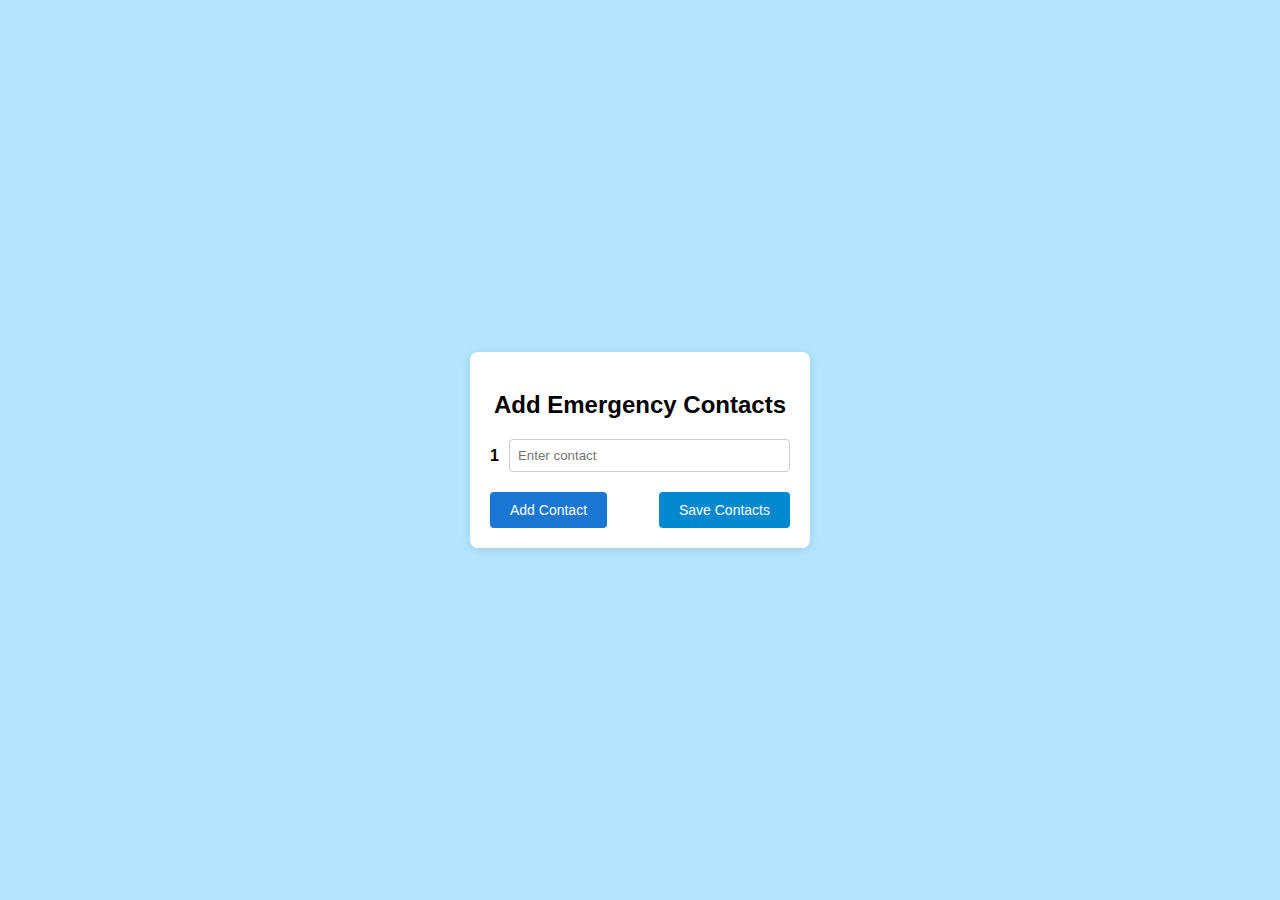
<file: Confident Cuff App/templates/add-contact.html>
<!DOCTYPE html>
<html lang="en">
<head>
  <meta charset="UTF-8">
  <meta name="viewport" content="width=device-width, initial-scale=1.0">
  <title>Add Emergency Contacts</title>
  <style>
    body {
      background-color: #b3e5fc;
      display: flex;
      justify-content: center;
      align-items: center;
      height: 100vh;
      margin: 0;
      font-family: Arial, sans-serif;
    }
    .container {
      background-color: white;
      padding: 20px;
      border-radius: 8px;
      box-shadow: 0 2px 10px rgba(0, 0, 0, 0.1);
      width: 300px;
      text-align: center;
    }
    h2 {
      margin-bottom: 20px;
    }
    .contact-input {
      display: flex;
      align-items: center;
      margin-bottom: 10px;
      display: none; /* Initially hide all input fields */
    }
    .contact-input.visible {
      display: flex; /* Show input field when enabled */
    }
    .contact-input span {
      margin-right: 10px;
      font-weight: bold;
    }
    .contact-input input {
      flex: 1;
      padding: 8px;
      border: 1px solid #ccc;
      border-radius: 4px;
    }
    .buttons {
      display: flex;
      justify-content: space-between;
      margin-top: 20px;
    }
    button {
      padding: 10px 20px;
      border: none;
      border-radius: 4px;
      cursor: pointer;
      font-size: 14px;
    }
    #addContactBtn {
      background-color: #1976d2;
      color: white;
    }
    #saveContactsBtn {
      background-color: #0288d1;
      color: white;
    }
    #message {
      margin-top: 10px;
      color: green;
      display: none;
    }
  </style>
</head>
<body>
  <div class="container">
    <h2>Add Emergency Contacts</h2>
    <div class="contact-input visible">
      <span>1</span>
      <input type="text" class="contact" placeholder="Enter contact">
    </div>
    <div class="contact-input">
      <span>2</span>
      <input type="text" class="contact" placeholder="Enter contact">
    </div>
    <div class="contact-input">
      <span>3</span>
      <input type="text" class="contact" placeholder="Enter contact">
    </div>
    <div class="contact-input">
      <span>4</span>
      <input type="text" class="contact" placeholder="Enter contact">
    </div>
    <div class="contact-input">
      <span>5</span>
      <input type="text" class="contact" placeholder="Enter contact">
    </div>
    <div class="buttons">
      <button id="addContactBtn">Add Contact</button>
      <button id="saveContactsBtn">Save Contacts</button>
    </div>
    <div id="message">Contacts saved successfully</div>
  </div>

  <script>
    const addContactBtn = document.getElementById('addContactBtn');
    const saveContactsBtn = document.getElementById('saveContactsBtn');
    const message = document.getElementById('message');
    const inputDivs = document.querySelectorAll('.contact-input');

    let visibleInputs = 1; // Start with 1 visible input field

    addContactBtn.addEventListener('click', () => {
      if (visibleInputs < inputDivs.length) {
        inputDivs[visibleInputs].classList.add('visible');
        visibleInputs++;
      }
    });

    saveContactsBtn.addEventListener('click', () => {
      message.style.display = 'block';
      setTimeout(() => {
        message.style.display = 'none';
      }, 2000);
    });
  </script>
</body>
</html>
</file>
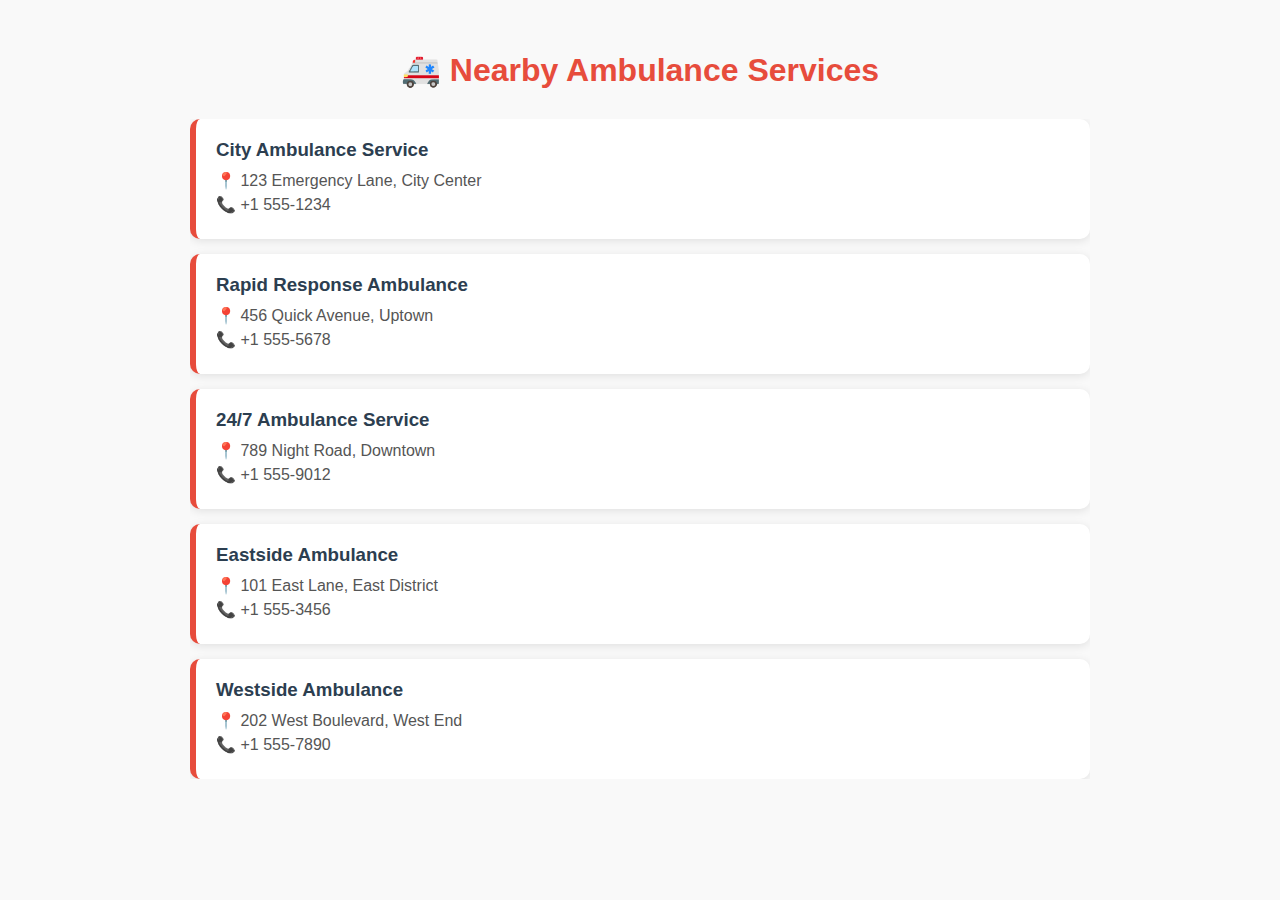
<file: Confident Cuff App/templates/ambulance.html>
<!DOCTYPE html>
<html lang="en">

<head>
    <meta charset="UTF-8">
    <meta name="viewport" content="width=device-width, initial-scale=1.0">
    <title>Nearby Ambulance Services</title>
    <style>
        body {
            font-family: 'Segoe UI', sans-serif;
            background: #f9f9f9;
            margin: 0;
            padding: 0;
        }
        
        .container {
            max-width: 900px;
            margin: 0 auto;
            padding: 30px 20px;
        }
        
        h1 {
            text-align: center;
            margin-bottom: 30px;
            color: #e74c3c;
        }
        
        .ambulance-container {
            display: flex;
            flex-direction: column;
            gap: 15px;
            max-height: 80vh;
            overflow-y: auto;
        }
        
        .ambulance-card {
            background: white;
            padding: 20px;
            border-left: 6px solid #e74c3c;
            box-shadow: 0 2px 10px rgba(0, 0, 0, 0.1);
            border-radius: 10px;
        }
        
        .ambulance-card h3 {
            margin: 0 0 10px;
            color: #2c3e50;
        }
        
        .ambulance-card p {
            margin: 5px 0;
            color: #555;
        }
    </style>
</head>

<body>
    <div class="container">
        <h1>🚑 Nearby Ambulance Services</h1>
        <div id="ambulanceContainer" class="ambulance-container"></div>
    </div>

    <script>
        document.addEventListener('DOMContentLoaded', () => {
            const container = document.getElementById('ambulanceContainer');

            // Hardcoded ambulance data
            const ambulances = [{
                name: "City Ambulance Service",
                address: "123 Emergency Lane, City Center",
                phone: "+1 555-1234"
            }, {
                name: "Rapid Response Ambulance",
                address: "456 Quick Avenue, Uptown",
                phone: "+1 555-5678"
            }, {
                name: "24/7 Ambulance Service",
                address: "789 Night Road, Downtown",
                phone: "+1 555-9012"
            }, {
                name: "Eastside Ambulance",
                address: "101 East Lane, East District",
                phone: "+1 555-3456"
            }, {
                name: "Westside Ambulance",
                address: "202 West Boulevard, West End",
                phone: "+1 555-7890"
            }];

            // Display ambulance data
            ambulances.forEach(ambulance => {
                const card = document.createElement('div');
                card.className = 'ambulance-card';
                card.innerHTML = `
                    <h3>${ambulance.name}</h3>
                    <p>📍 ${ambulance.address}</p>
                    <p>📞 ${ambulance.phone}</p>
                `;
                container.appendChild(card);
            });
        });
    </script>
</body>

</html>
</file>
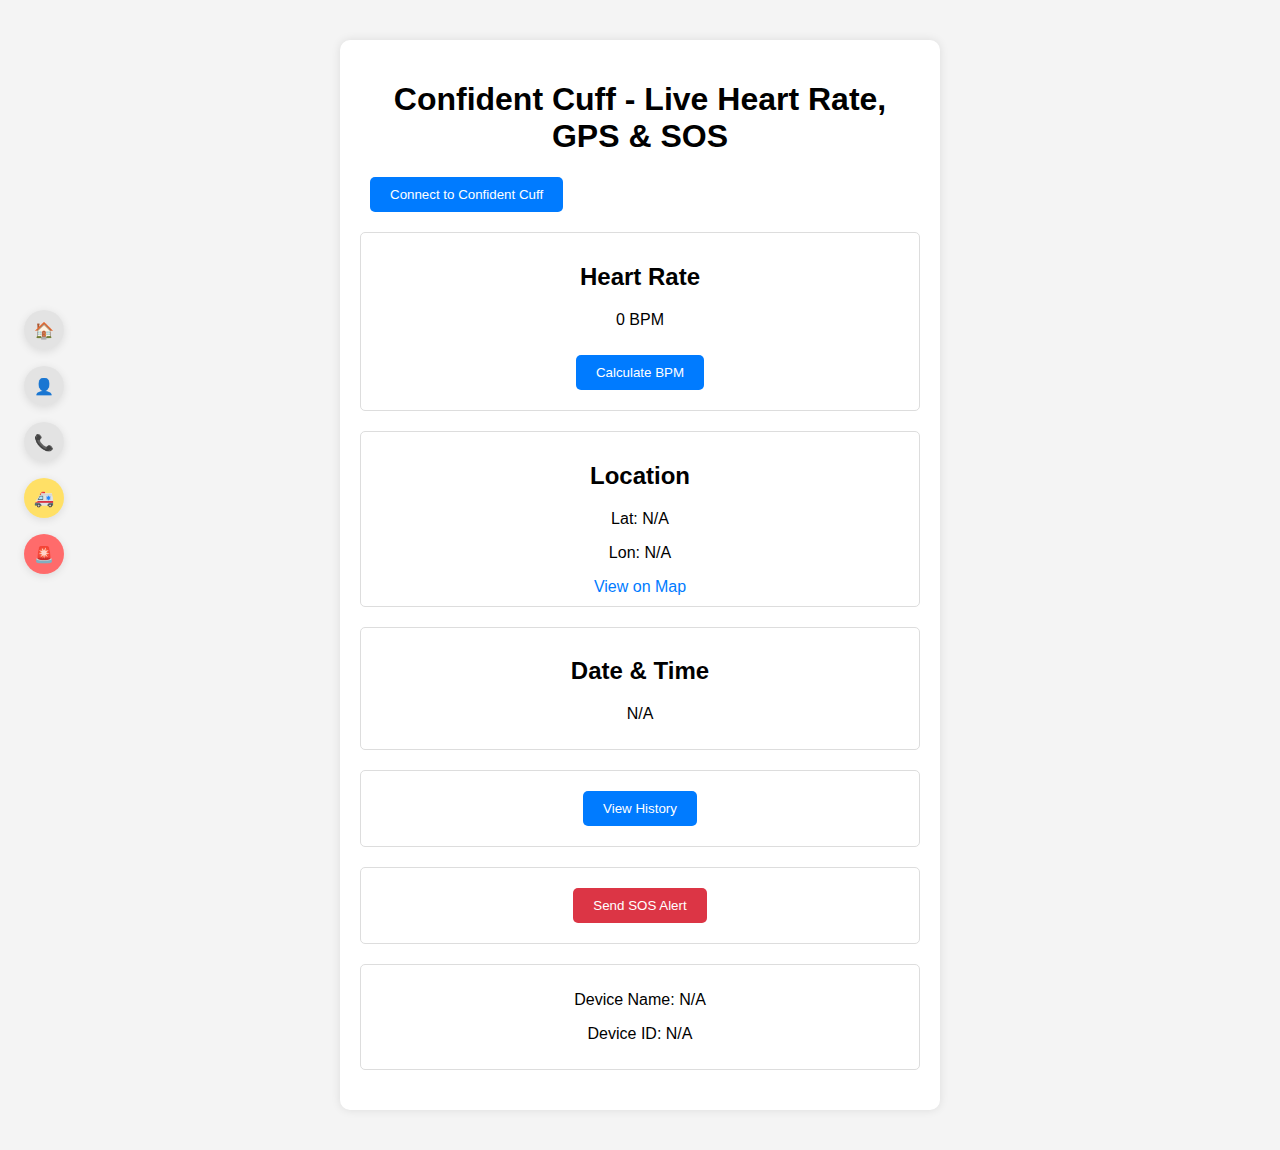
<file: Confident Cuff App/templates/ble.html>
<!DOCTYPE html>
<html lang="en">
<head>
    <meta charset="UTF-8">
    <meta name="viewport" content="width=device-width, initial-scale=1.0">
    <title>Confident Cuff</title>
    <style>
        body {
            font-family: Arial, sans-serif;
            max-width: 600px;
            margin: 20px auto;
            padding: 20px;
            text-align: center;
            background-color: #f4f4f4;
        }
        .container {
            background: white;
            padding: 20px;
            border-radius: 10px;
            box-shadow: 0 0 10px rgba(0,0,0,0.1);
        }
        button {
            padding: 10px 20px;
            margin: 10px;
            background-color: #007bff;
            color: white;
            border: none;
            border-radius: 5px;
            cursor: pointer;
        }
        button:hover {
            background-color: #0056b3;
        }
        .section {
            margin: 20px 0;
            padding: 10px;
            border: 1px solid #ddd;
            border-radius: 5px;
        }
        .sos-button {
            background-color: #dc3545;
        }
        .sos-button:hover {
            background-color: #c82333;
        }
        #mapLink {
            color: #007bff;
            text-decoration: none;
        }
        #mapLink:hover {
            text-decoration: underline;
        }
        #connectButton {
            display: block;
        }
        #connectButton.hidden {
            display: none;
        }
    </style>
</head>
<body>
    <!-- Floating Sidebar -->
    <div style="
        position: fixed;
        top: 50%;
        left: 24px;
        transform: translateY(-50%);
        z-index: 1000;
        display: flex;
        flex-direction: column;
        align-items: center;
    ">
        <div style="width:40px; height:40px; margin-bottom:16px; border-radius:50%; background:#e3e3e3; display:flex; align-items:center; justify-content:center; box-shadow:0 2px 8px rgba(0,0,0,0.1); cursor:pointer;" onclick="window.location.href='index.html'">
            <span title="Home">🏠</span>
        </div>
        <div style="width:40px; height:40px; margin-bottom:16px; border-radius:50%; background:#e3e3e3; display:flex; align-items:center; justify-content:center; box-shadow:0 2px 8px rgba(0,0,0,0.1); cursor:pointer;" onclick="window.location.href='profile.html'">
            <span title="Profile">👤</span>
        </div>
        <div style="width:40px; height:40px; margin-bottom:16px; border-radius:50%; background:#e3e3e3; display:flex; align-items:center; justify-content:center; box-shadow:0 2px 8px rgba(0,0,0,0.1); cursor:pointer;" onclick="window.location.href='add-contact.html'">
            <span title="Contacts">📞</span>
        </div>
        <div style="width:40px; height:40px; margin-bottom:16px; border-radius:50%; background:#ffe066; display:flex; align-items:center; justify-content:center; box-shadow:0 2px 8px rgba(0,0,0,0.1); cursor:pointer;" onclick="window.location.href='ambulance.html'">
            <span title="Ambulance">🚑</span>
        </div>
        <div style="width:40px; height:40px; margin-bottom:16px; border-radius:50%; background:#ff6b6b; display:flex; align-items:center; justify-content:center; box-shadow:0 2px 8px rgba(0,0,0,0.1); cursor:pointer;" onclick="window.location.href='police.html'">
            <span title="SOS">🚨</span>
        </div>
    </div>
    <!-- Main Content -->
    <div class="container">
        <h1>Confident Cuff - Live Heart Rate, GPS & SOS</h1>
        <button id="connectButton">Connect to Confident Cuff</button>

        <div class="section">
            <h2>Heart Rate</h2>
            <p id="heartRate">0 BPM</p>
            <button onclick="calculateBPM()">Calculate BPM</button>
        </div>

        <div class="section">
            <h2>Location</h2>
            <p id="latitude">Lat: N/A</p>
            <p id="longitude">Lon: N/A</p>
            <a id="mapLink" href="#" target="_blank">View on Map</a>
        </div>

        <div class="section">
            <h2>Date & Time</h2>
            <p id="dateTime">N/A</p>
        </div>

        <div class="section">
            <button onclick="viewHistory()">View History</button>
        </div>

        <div class="section">
            <button class="sos-button" onclick="sendSOS()">Send SOS Alert</button>
        </div>

        <div class="section">
            <p>Device Name: <span id="deviceName">N/A</span></p>
            <p>Device ID: <span id="deviceId">N/A</span></p>
        </div>
    </div>

    <script>
        const SERVICE_UUID = '4fafc201-1fb5-459e-8fcc-c5c9c331914b';
        const PULSE_CHARACTERISTIC_UUID = 'beb5483e-36e1-4688-b7f5-ea07361b26a8';
        const GPS_CHARACTERISTIC_UUID = '6d3f2a1e-5f9c-4a8b-9c7a-2b8e0d9f1c3e';

        let device, pulseCharacteristic, gpsCharacteristic;
        let bpmHistory = [];
        let bpmBuffer = []; // For smoothing heart rate

        async function connectDevice() {
            try {
                device = await navigator.bluetooth.requestDevice({
                    filters: [{ name: 'ConfidentCuff' }],
                    optionalServices: [SERVICE_UUID]
                });

                const server = await device.gatt.connect();
                const service = await server.getPrimaryService(SERVICE_UUID);
                pulseCharacteristic = await service.getCharacteristic(PULSE_CHARACTERISTIC_UUID);
                gpsCharacteristic = await service.getCharacteristic(GPS_CHARACTERISTIC_UUID);

                document.getElementById('deviceName').textContent = device.name;
                document.getElementById('deviceId').textContent = device.id;
                document.getElementById('connectButton').classList.add('hidden');

                await pulseCharacteristic.startNotifications();
                await gpsCharacteristic.startNotifications();

                pulseCharacteristic.addEventListener('characteristicvaluechanged', handlePulseData);
                gpsCharacteristic.addEventListener('characteristicvaluechanged', handleGPSData);

                updateDateTime();
            } catch (error) {
                console.error('Connection failed:', error);
                alert('Failed to connect to Confident Cuff');
            }
        }

        function disconnectDevice() {
            if (device && device.gatt.connected) {
                device.gatt.disconnect();
                document.getElementById('deviceName').textContent = 'N/A';
                document.getElementById('deviceId').textContent = 'N/A';
                document.getElementById('connectButton').classList.remove('hidden');
                document.getElementById('heartRate').textContent = '0 BPM';
                document.getElementById('latitude').textContent = 'Lat: N/A';
                document.getElementById('longitude').textContent = 'Lon: N/A';
                document.getElementById('mapLink').style.display = 'none';
                bpmBuffer = [];
                bpmHistory = [];
            }
        }

        function handlePulseData(event) {
            try {
                const value = event.target.value;
                const bpm = (value.getUint8(0) << 8) + value.getUint8(1);

                // Validate BPM (based on Arduino constraints: 60-120 BPM)
                if (bpm >= 60 && bpm <= 120) {
                    // Add to buffer for smoothing (last 5 readings)
                    bpmBuffer.push(bpm);
                    if (bpmBuffer.length > 5) {
                        bpmBuffer.shift();
                    }

                    // Calculate average BPM
                    const avgBPM = Math.round(bpmBuffer.reduce((sum, val) => sum + val, 0) / bpmBuffer.length);
                    document.getElementById('heartRate').textContent = `${avgBPM} BPM`;
                    bpmHistory.push({ bpm: avgBPM, timestamp: new Date().toISOString() });
                } else {
                    console.warn(`Invalid BPM value: ${bpm}`);
                }
            } catch (error) {
                console.error('Error processing pulse data:', error);
            }
        }

        function handleGPSData(event) {
            try {
                const value = event.target.value;
                const view = new DataView(value.buffer);
                const lat = view.getFloat32(0, true);
                const lon = view.getFloat32(4, true);

                // Validate GPS coordinates
                if (lat !== 0 && lon !== 0 && Math.abs(lat) <= 90 && Math.abs(lon) <= 180) {
                    document.getElementById('latitude').textContent = `Lat: ${lat.toFixed(6)}`;
                    document.getElementById('longitude').textContent = `Lon: ${lon.toFixed(6)}`;
                    const mapLink = document.getElementById('mapLink');
                    mapLink.href = `https://maps.google.com/?q=${lat},${lon}`;
                    mapLink.style.display = 'block';
                } else {
                    document.getElementById('latitude').textContent = 'Lat: N/A';
                    document.getElementById('longitude').textContent = 'Lon: N/A';
                    document.getElementById('mapLink').style.display = 'none';
                    console.warn('Invalid GPS coordinates');
                }
            } catch (error) {
                console.error('Error processing GPS data:', error);
            }
        }

        function calculateBPM() {
            if (pulseCharacteristic && bpmBuffer.length > 0) {
                // Display the latest smoothed BPM
                document.getElementById('heartRate').textContent = document.getElementById('heartRate').textContent;
            } else {
                alert('Please connect to the device and wait for valid data');
            }
        }

        function viewHistory() {
            if (bpmHistory.length === 0) {
                alert('No history available');
                return;
            }
            const historyText = bpmHistory.map(entry => 
                `Time: ${entry.timestamp}, BPM: ${entry.bpm}`
            ).join('\n');
            alert('Heart Rate History:\n' + historyText);
        }

        function sendSOS() {
            if (!device || !device.gatt.connected) {
                alert('Please connect to the device first');
                return;
            }
            fetch('/trigger-sos', { method: 'POST' })
                .then(res => res.json())
                .then(data => {
                    if (data.status === 'success') {
                        alert('SOS alert sent to emergency contact');
                    } else {
                        alert('Failed to send SOS alert: ' + data.message);
                    }
                })
                .catch(err => {
                    alert('Error sending SOS alert: ' + err);
                });
        }

        function updateDateTime() {
            const now = new Date();
            document.getElementById('dateTime').textContent = now.toLocaleString();
            setTimeout(updateDateTime, 1000);
        }

        document.getElementById('connectButton').onclick = connectDevice;
    </script>
</body>
</html>
</file>
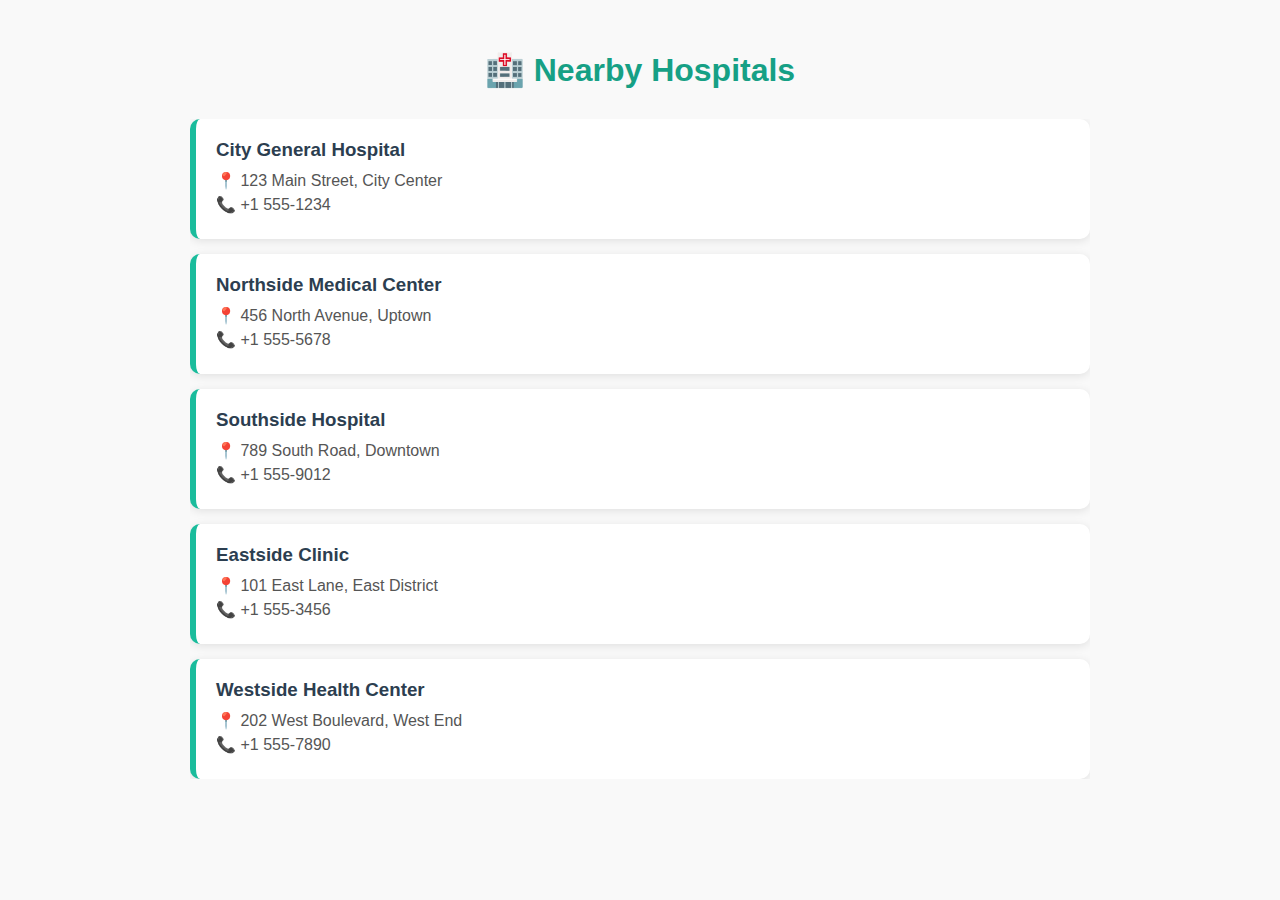
<file: Confident Cuff App/templates/hospital.html>
<!DOCTYPE html>
<html lang="en">

<head>
    <meta charset="UTF-8">
    <meta name="viewport" content="width=device-width, initial-scale=1.0">
    <title>Nearby Hospitals</title>
    <style>
        body {
            font-family: 'Segoe UI', sans-serif;
            background: #f9f9f9;
            margin: 0;
            padding: 0;
        }
        
        .container {
            max-width: 900px;
            margin: 0 auto;
            padding: 30px 20px;
        }
        
        h1 {
            text-align: center;
            margin-bottom: 30px;
            color: #16a085;
        }
        
        .hospital-container {
            display: flex;
            flex-direction: column;
            gap: 15px;
            max-height: 80vh;
            overflow-y: auto;
        }
        
        .hospital-card {
            background: white;
            padding: 20px;
            border-left: 6px solid #1abc9c;
            box-shadow: 0 2px 10px rgba(0, 0, 0, 0.1);
            border-radius: 10px;
        }
        
        .hospital-card h3 {
            margin: 0 0 10px;
            color: #2c3e50;
        }
        
        .hospital-card p {
            margin: 5px 0;
            color: #555;
        }
    </style>
</head>

<body>
    <div class="container">
        <h1>🏥 Nearby Hospitals</h1>
        <div id="hospitalContainer" class="hospital-container"></div>
    </div>

    <script>
        document.addEventListener('DOMContentLoaded', () => {
            const container = document.getElementById('hospitalContainer');

            // Hardcoded hospital data
            const hospitals = [{
                name: "City General Hospital",
                address: "123 Main Street, City Center",
                phone: "+1 555-1234"
            }, {
                name: "Northside Medical Center",
                address: "456 North Avenue, Uptown",
                phone: "+1 555-5678"
            }, {
                name: "Southside Hospital",
                address: "789 South Road, Downtown",
                phone: "+1 555-9012"
            }, {
                name: "Eastside Clinic",
                address: "101 East Lane, East District",
                phone: "+1 555-3456"
            }, {
                name: "Westside Health Center",
                address: "202 West Boulevard, West End",
                phone: "+1 555-7890"
            }];

            // Display hospital data
            hospitals.forEach(hospital => {
                const card = document.createElement('div');
                card.className = 'hospital-card';
                card.innerHTML = `
                    <h3>${hospital.name}</h3>
                    <p>📍 ${hospital.address}</p>
                    <p>📞 ${hospital.phone}</p>
                `;
                container.appendChild(card);
            });
        });
    </script>
</body>

</html>
</file>
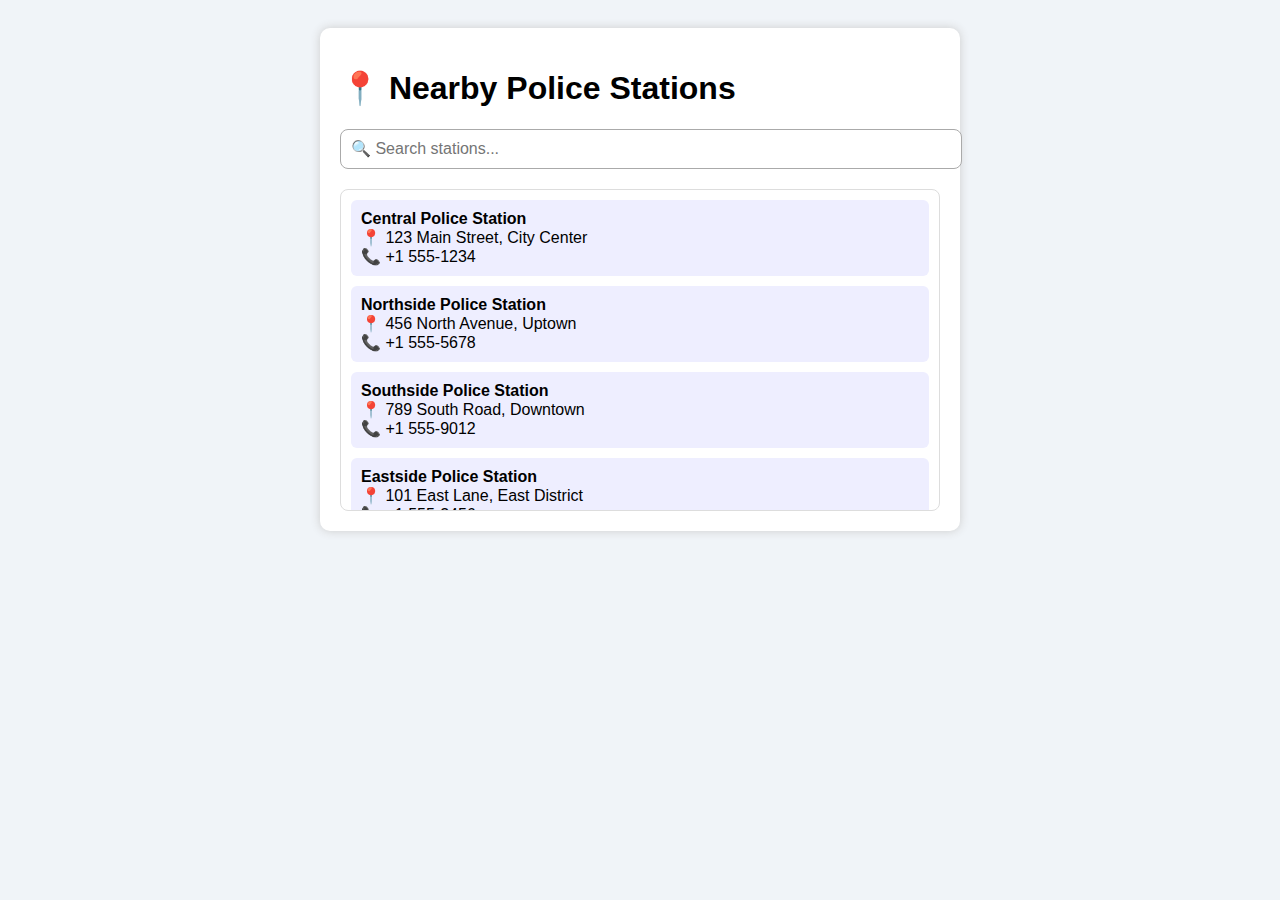
<file: Confident Cuff App/templates/police.html>
<!DOCTYPE html>
<html lang="en">

<head>
    <meta charset="UTF-8" />
    <meta name="viewport" content="width=device-width, initial-scale=1.0" />
    <title>Police Stations</title>
    <style>
        body {
            font-family: Arial, sans-serif;
            background: #f0f4f8;
            padding: 20px;
        }
        
        .container {
            max-width: 600px;
            margin: auto;
            background: white;
            padding: 20px;
            border-radius: 10px;
            box-shadow: 0 0 10px #ccc;
        }
        
        #searchBar {
            width: 100%;
            padding: 10px;
            margin-bottom: 20px;
            border-radius: 8px;
            border: 1px solid #aaa;
            font-size: 16px;
        }
        
        .scrollable-list {
            max-height: 300px;
            overflow-y: auto;
            border: 1px solid #ddd;
            border-radius: 8px;
            padding: 10px;
        }
        
        ul {
            list-style: none;
            padding: 0;
            margin: 0;
        }
        
        li {
            background: #eef;
            margin-bottom: 10px;
            padding: 10px;
            border-radius: 6px;
        }
    </style>
</head>

<body>
    <div class="container">
        <h1>📍 Nearby Police Stations</h1>
        <input type="text" id="searchBar" placeholder="🔍 Search stations..." />
        <div class="scrollable-list">
            <ul id="stationList"></ul>
        </div>
    </div>

    <script>
        document.addEventListener('DOMContentLoaded', () => {
            const stationList = document.getElementById('stationList');
            const searchBar = document.getElementById('searchBar');

            // Hardcoded data for police stations
            const allStations = [{
                name: "Central Police Station",
                address: "123 Main Street, City Center",
                phone: "+1 555-1234"
            }, {
                name: "Northside Police Station",
                address: "456 North Avenue, Uptown",
                phone: "+1 555-5678"
            }, {
                name: "Southside Police Station",
                address: "789 South Road, Downtown",
                phone: "+1 555-9012"
            }, {
                name: "Eastside Police Station",
                address: "101 East Lane, East District",
                phone: "+1 555-3456"
            }, {
                name: "Westside Police Station",
                address: "202 West Boulevard, West End",
                phone: "+1 555-7890"
            }];

            // Display the first 5 stations on load
            displayStations(allStations.slice(0, 5));

            // Add search filter
            searchBar.addEventListener('input', () => {
                const searchTerm = searchBar.value.toLowerCase();
                const filtered = allStations.filter(station =>
                    station.name.toLowerCase().includes(searchTerm) ||
                    station.address.toLowerCase().includes(searchTerm) ||
                    station.phone.toLowerCase().includes(searchTerm)
                );
                displayStations(filtered.slice(0, 5)); // Show first 5 matching stations
            });

            function displayStations(stations) {
                stationList.innerHTML = '';
                if (stations.length === 0) {
                    stationList.innerHTML = "<li>No matching stations found</li>";
                    return;
                }
                stations.forEach(station => {
                    const li = document.createElement('li');
                    li.innerHTML = `
                        <strong>${station.name}</strong><br/>
                        📍 ${station.address}<br/>
                        📞 ${station.phone}
                    `;
                    stationList.appendChild(li);
                });
            }
        });
    </script>
</body>

</html>
</file>
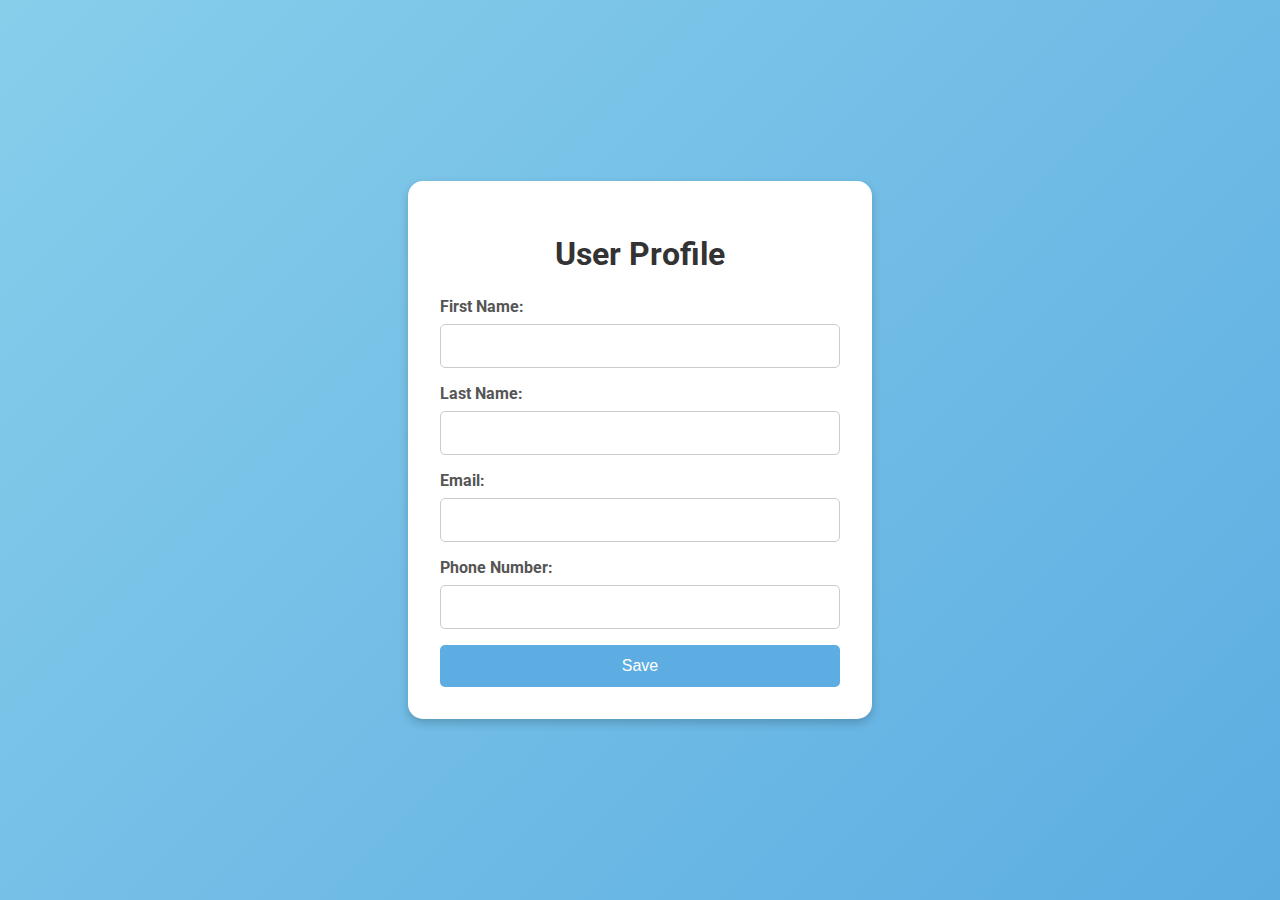
<file: Confident Cuff App/templates/profile.html>
<!DOCTYPE html>
<html lang="en">

<head>
    <meta charset="UTF-8">
    <meta name="viewport" content="width=device-width, initial-scale=1.0">
    <title>User Profile</title>
    <link href="https://fonts.googleapis.com/css2?family=Roboto:wght@400;700&display=swap" rel="stylesheet">
    <style>
        body {
            font-family: 'Roboto', sans-serif;
            margin: 0;
            padding: 0;
            background: linear-gradient(135deg, #87CEEB 0%, #5DADE2 100%);
            display: flex;
            justify-content: center;
            align-items: center;
            height: 100vh;
        }
        
        .container {
            background-color: #ffffff;
            padding: 2rem;
            border-radius: 15px;
            box-shadow: 0 4px 10px rgba(0, 0, 0, 0.2);
            width: 100%;
            max-width: 400px;
        }
        
        h1 {
            text-align: center;
            color: #333333;
            margin-bottom: 1.5rem;
        }
        
        form {
            display: flex;
            flex-direction: column;
        }
        
        label {
            font-weight: bold;
            margin-bottom: 0.5rem;
            color: #555555;
        }
        
        input {
            padding: 0.75rem;
            border: 1px solid #cccccc;
            border-radius: 5px;
            margin-bottom: 1rem;
            font-size: 1rem;
        }
        
        input:focus {
            outline: none;
            border-color: #5DADE2;
            box-shadow: 0 0 5px rgba(93, 173, 226, 0.5);
        }
        
        button {
            background-color: #5DADE2;
            color: white;
            padding: 0.75rem;
            border: none;
            border-radius: 5px;
            font-size: 1rem;
            cursor: pointer;
            transition: background-color 0.3s ease;
        }
        
        button:hover {
            background-color: #3b8ec2;
        }
    </style>
</head>

<body>
    <div class="container">
        <h1>User Profile</h1>
        <form>
            <label for="first-name">First Name:</label>
            <input type="text" id="first-name" name="first-name" required>

            <label for="last-name">Last Name:</label>
            <input type="text" id="last-name" name="last-name" required>

            <label for="email">Email:</label>
            <input type="email" id="email" name="email" required>

            <label for="phone">Phone Number:</label>
            <input type="tel" id="phone" name="phone" required>

            <button type="submit">Save</button>
        </form>
    </div>
</body>

</html>
</file>
